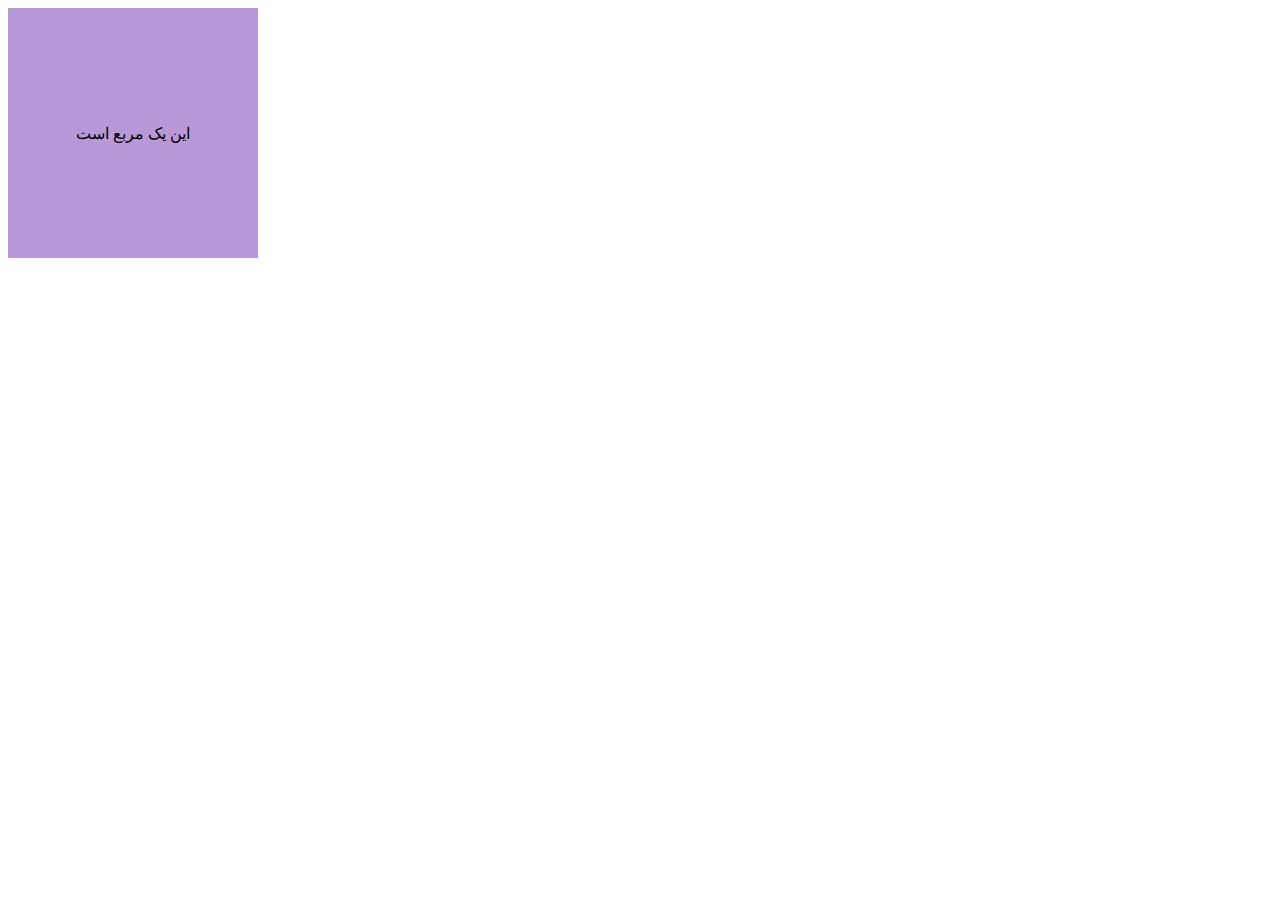
<file: index.html>
<!DOCTYPE html>
<html lang="en">

<head>
    <meta charset="UTF-8">
    <meta name="viewport" content="width=device-width, initial-scale=1.0">
    <link rel="stylesheet" href="index.css">
    <title>index</title>
</head>

<body>
    <div>این یک مربع است</div>
</body>

</html>
</file>
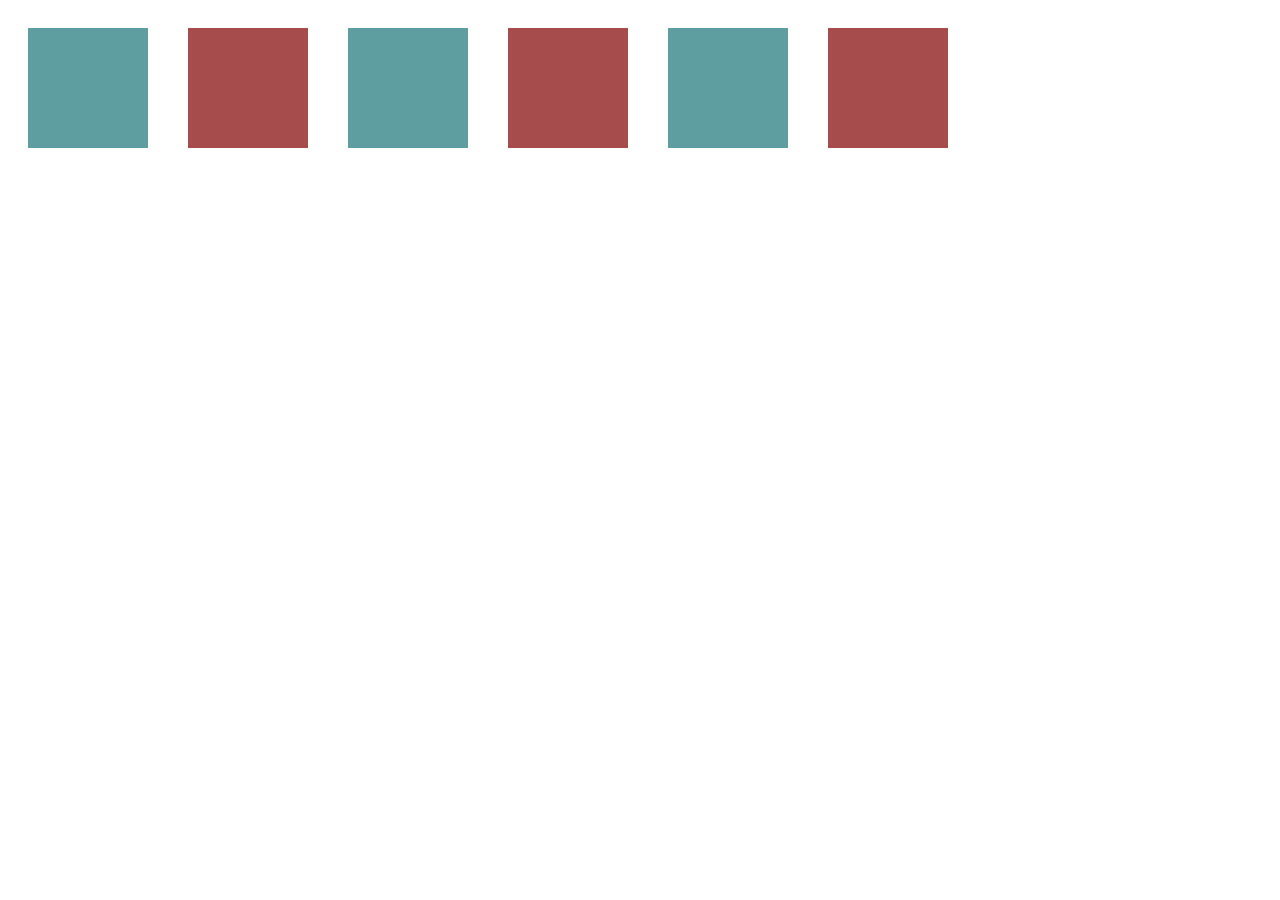
<file: index10.html>
<!DOCTYPE html>
<html lang="en">

<head>
    <meta charset="UTF-8">
    <meta name="viewport" content="width=device-width, initial-scale=1.0">
    <link rel="stylesheet" href="index10.css">
    <title>index10</title>
</head>

<body>
    <div class="flexsquares">
        <div class="square square1">
        </div>
        <div class="square"></div>
        <div class="square square1"></div>
        <div class="square"></div>
        <div class="square square1"></div>
        <div class="square"></div>
    </div>
</body>

</html>
</file>
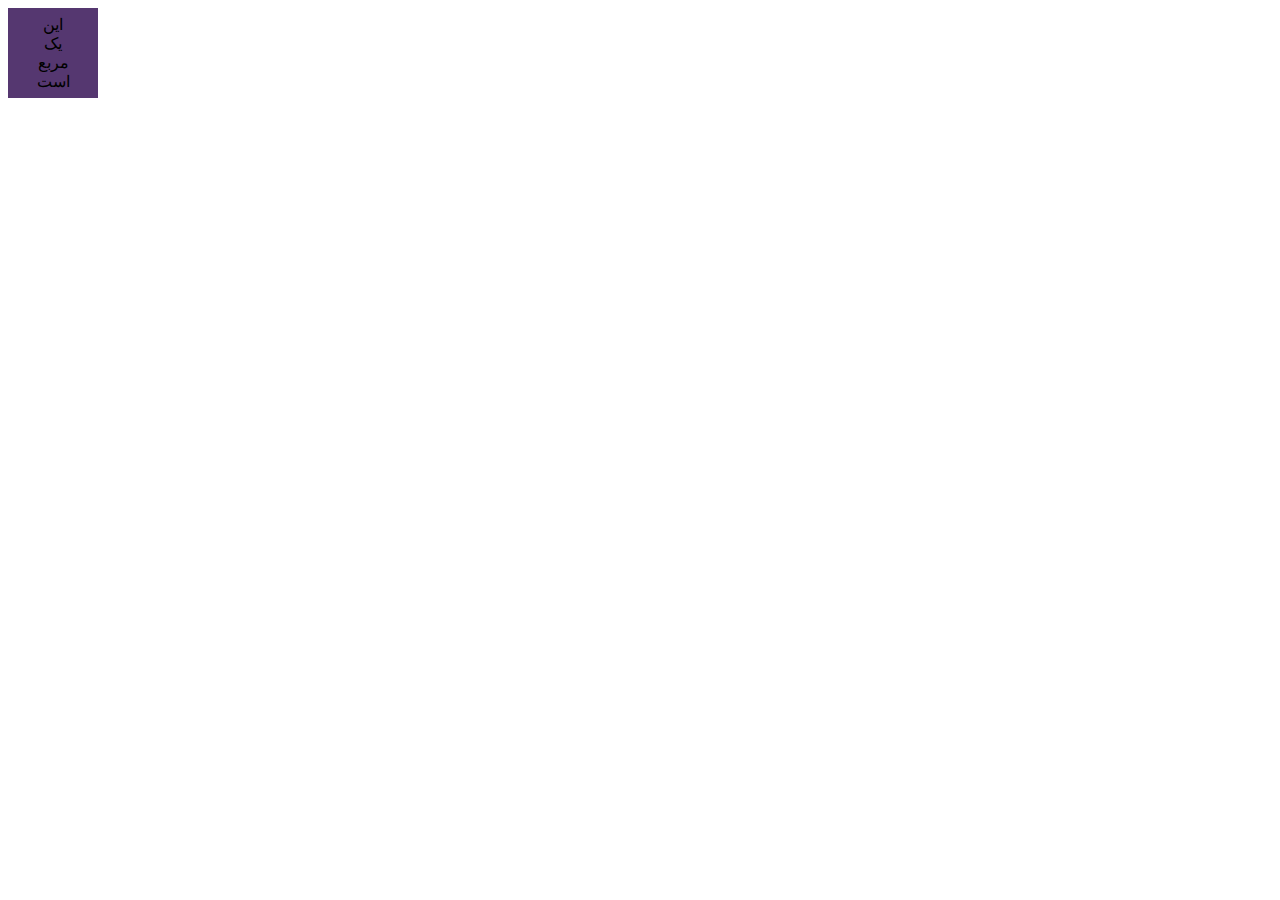
<file: index2.html>
<!DOCTYPE html>
<html lang="en">

<head>
    <meta charset="UTF-8">
    <meta name="viewport" content="width=, initial-scale=1.0">
    <link rel="stylesheet" href="index2.css">
    <title>index2</title>
</head>

<body>
    <div>
        <p>این <br>یک<br> مربع <br>است</p>
    </div>
</body>

</html>
</file>
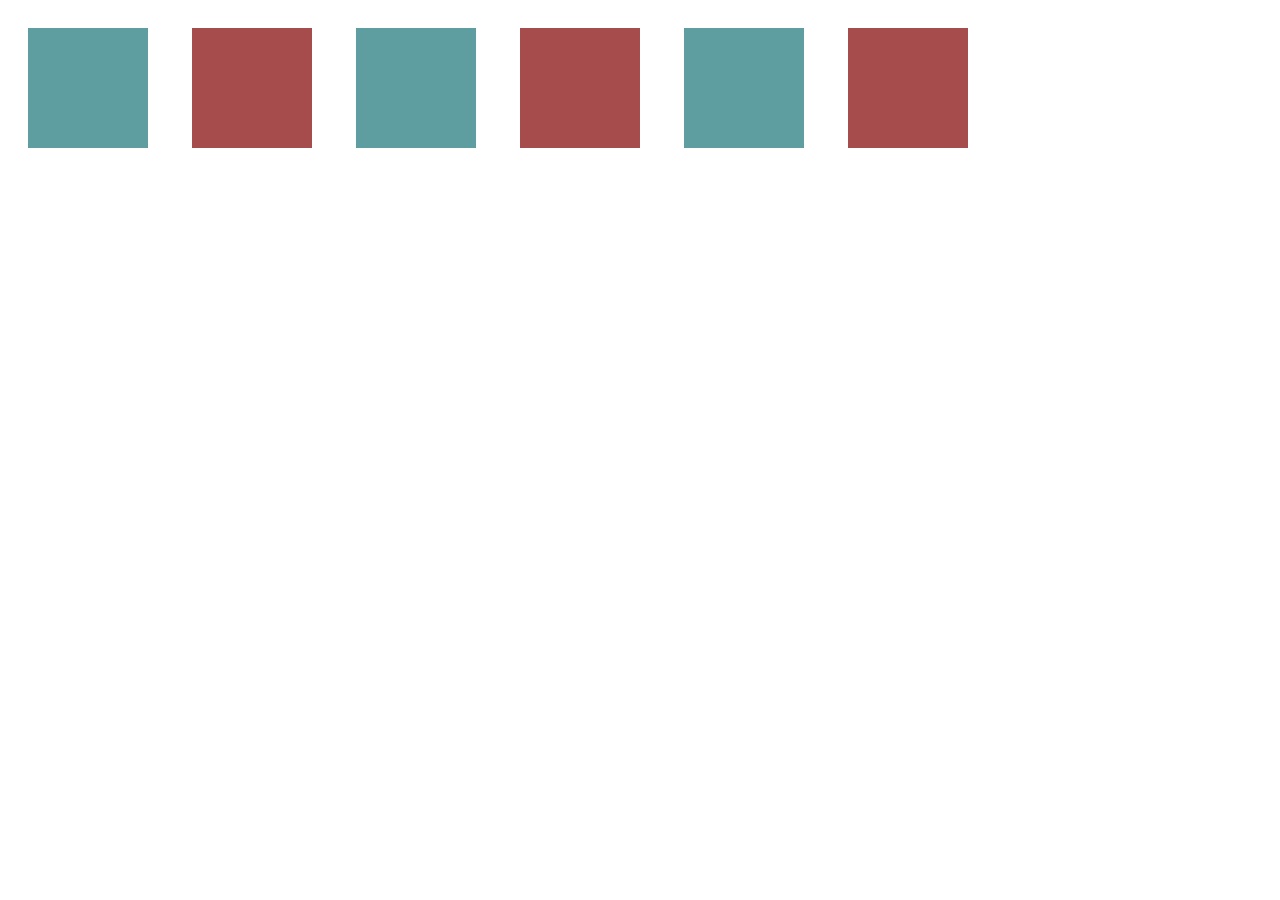
<file: index3.html>
<!DOCTYPE html>
<html lang="en">

<head>
    <meta charset="UTF-8">
    <meta name="viewport" content="width=, initial-scale=1.0">
    <link rel="stylesheet" href="index3.css">
    <title>index3</title>
</head>

<body>

</body>
<div class="flexsquares">
    <div class="square square1">
    </div>
    <div class="square"></div>
    <div class="square square1"></div>
    <div class="square"></div>
    <div class="square square1"></div>
    <div class="square"></div>
</div>

</html>
</file>
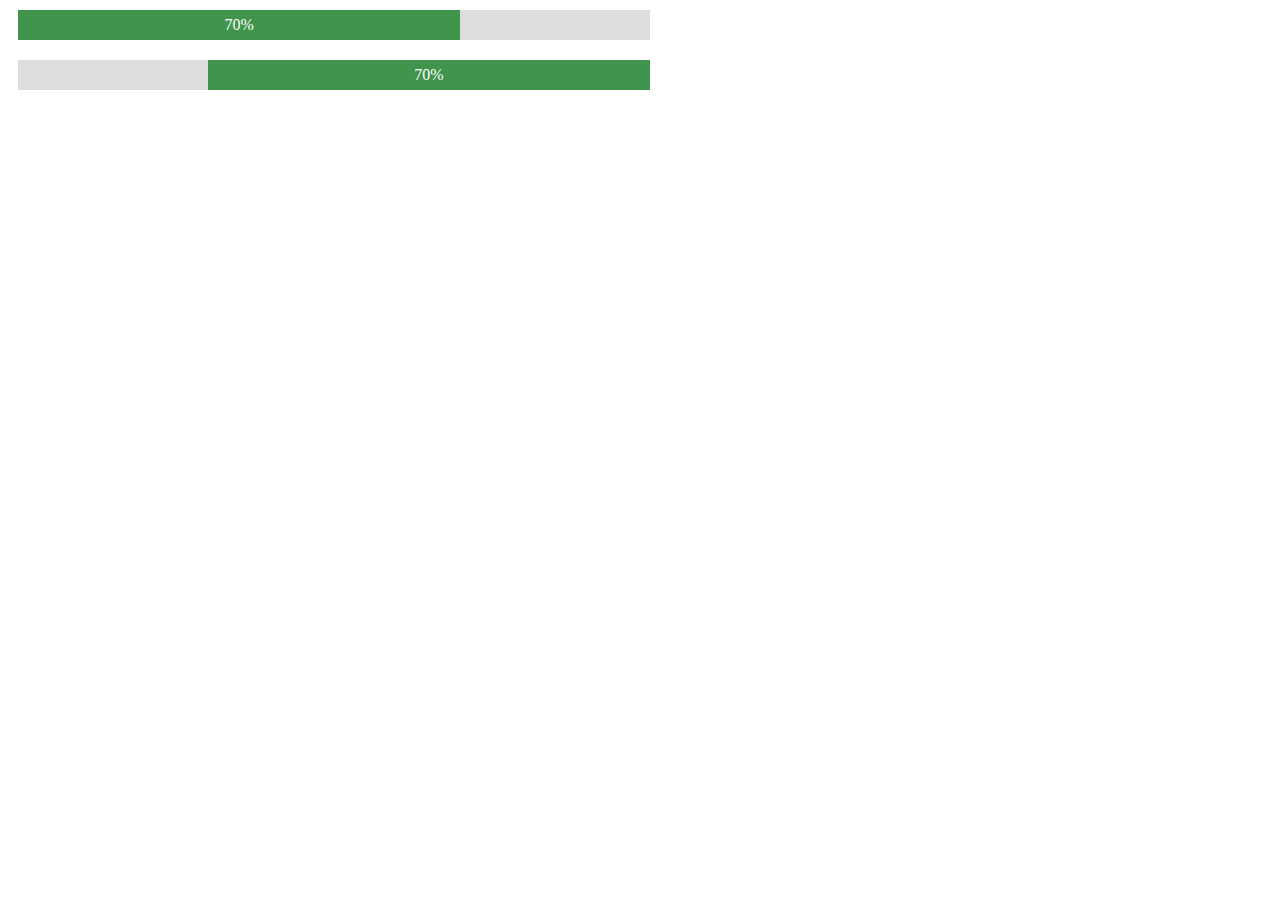
<file: index4.html>
<!DOCTYPE html>
<html lang="en">

<head>
    <meta charset="UTF-8">
    <meta name="viewport" content="width=device-width, initial-scale=1.0">
    <link rel="stylesheet" href="index4.css">
    <title>index4</title>
</head>

<body>
    <div id="Progressbar">
        <div id="Bar">70%</div>
    </div>
    <div id="Progressbar2">
        <div id="Bar2">70%</div>
    </div>
</body>

</html>
</file>
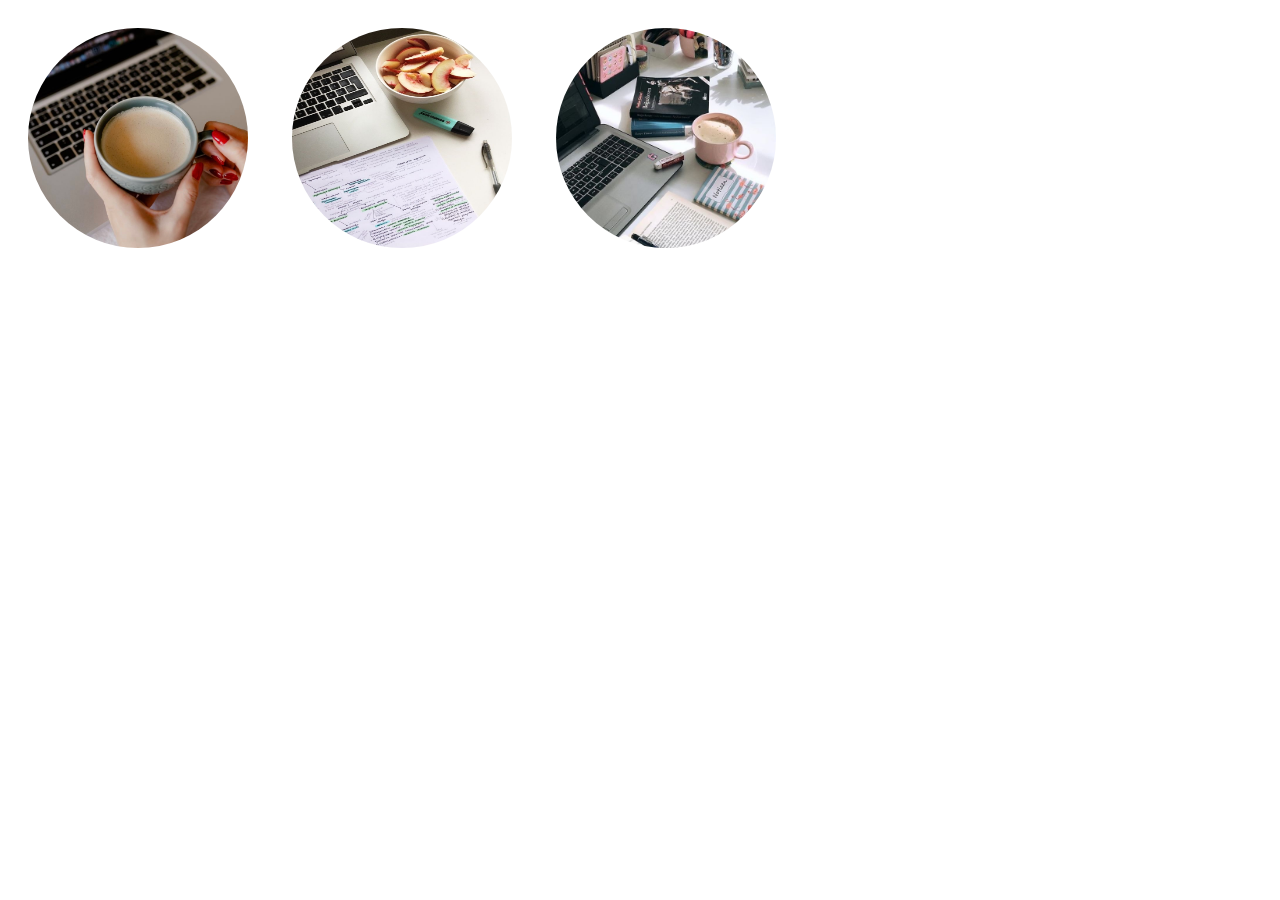
<file: index5.html>
<!DOCTYPE html>
<html lang="en">

<head>
    <meta charset="UTF-8">
    <meta name="viewport" content="width=device-width, initial-scale=1.0">
    <link rel="stylesheet" href="index5.css">
    <title>index5</title>
</head>

<body>
    <div>
        <img class="a1" src=" 1.JPG " height="220px " width="220px ">
        <img src="2.JPG " height="220px " width="220px ">
        <img src="3.JPG " height="220px " width="220px ">
    </div>
</body>

</html>
</file>
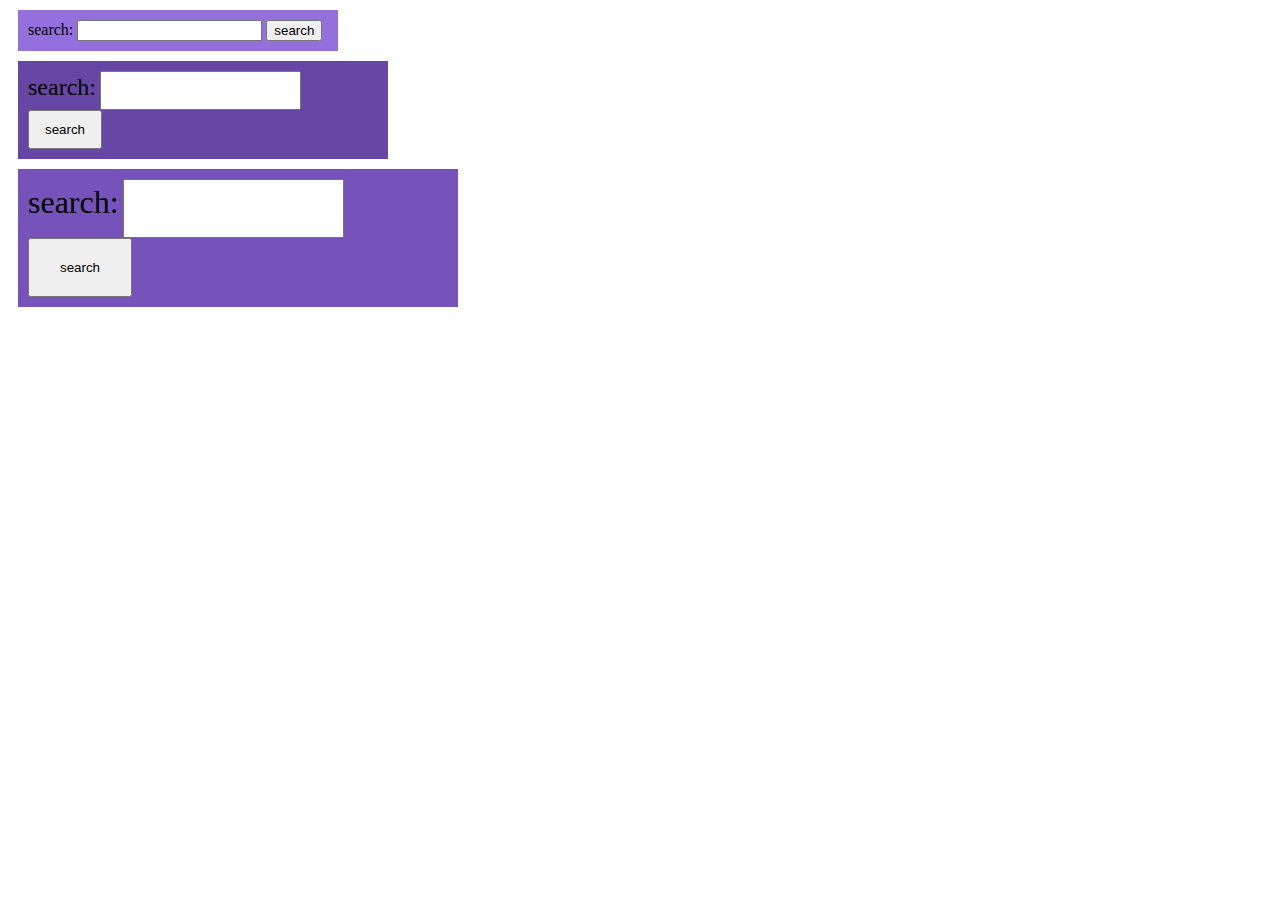
<file: index9.html>
<!DOCTYPE html>
<html lang="en">

<head>
    <meta charset="UTF-8">
    <meta name="viewport" content="width=device-width, initial-scale=1.0">
    <link rel="stylesheet" href="index9.css">
    <title>index9</title>
</head>

<body>
    <div class="search">
        <form>
            <label for="search">search:</label>
            <input type="search" name="searchbox">
            <button type="submit">search</button>
            </<form><br>
    </div>
    <div class="search2">
        <form>
            <label for="search" style="font-size:1.5rem;">search:</label>
            <input type="search" name="searchbox" class="search__input">
            <button type="submit" class="search__button">search</button>
            </<form>
    </div>
    <div class="search3">
        <form>
            <label for="search" style="font-size:2rem;">search:</label>
            <input type="search" name="searchbox" class="search__input2">
            <button type="submit" class="search__button2">search</button>
            </<form>
    </div>
</body>

</html>
</file>
<file: index.css>
div {
            background-color: rgb(185, 152, 216);
            display: flex;
            justify-content: center;
            flex-direction: column;
            height: 250px;
            width: 250px;
            text-align: center;
        }
</file>
<file: index10.css>
.square {
    display: inline-block;
    height: 120px;
    width: 120px;
    background-color: rgb(167, 76, 76);
    margin: 20px;
}

.square1 {
    background-color: cadetblue;
}

.flexsquares {
    display: flex;
    flex-wrap: nowrap;
}
</file>
<file: index2.css>
div {
    display: flex;
    justify-content: center;
    flex-direction: column;
    background-color: rgb(85, 55, 112);
    text-align: center;
    height: 90px;
    width: 90px;
}
</file>
<file: index3.css>
.square {
    height: 120px;
    width: 120px;
    background-color: rgb(167, 76, 76);
    margin: 20px;
    display: inline-block;
}

.square1 {
    background-color: cadetblue;
}
</file>
<file: index4.css>
#Progressbar {
    width: 50%;
    background-color: #ddd;
    margin: 10px;
}

#Bar {
    width: 70%;
    height: 30px;
    background-color: #40944b;
    text-align: center;
    line-height: 30px;
    color: white;
}

#Progressbar2 {
    width: 50%;
    background-color: #ddd;
    float: left;
    margin: 10px;
}

#Bar2 {
    width: 70%;
    height: 30px;
    background-color: #40944b;
    text-align: center;
    line-height: 30px;
    color: white;
    float: right;
}
</file>
<file: index5.css>
img {
    margin: 20px;
    display: inline-block;
    border-radius: 100%;
}

img:hover {
    -webkit-transform: scale(1.2);
    -moz-transform: scale(1.2);
    -o-transform: scale(1.2);
}
</file>
<file: index9.css>
.search {
    background-color: mediumpurple;
    padding: 10px;
    margin: 10px;
    width: 300px;
}

.search2 {
    background-color: rgb(102, 70, 165);
    padding: 10px;
    margin: 10px;
    width: 350px;
}

.search3 {
    background-color: rgb(118, 83, 187);
    padding: 10px;
    margin: 10px;
    width: 420px;
}

.search__input {
    padding: 10px;
}

.search__button {
    padding: 10px 15px;
}

.search__input2 {
    padding: 20px;
}

.search__button2 {
    padding: 20px 30px;
}
</file>
